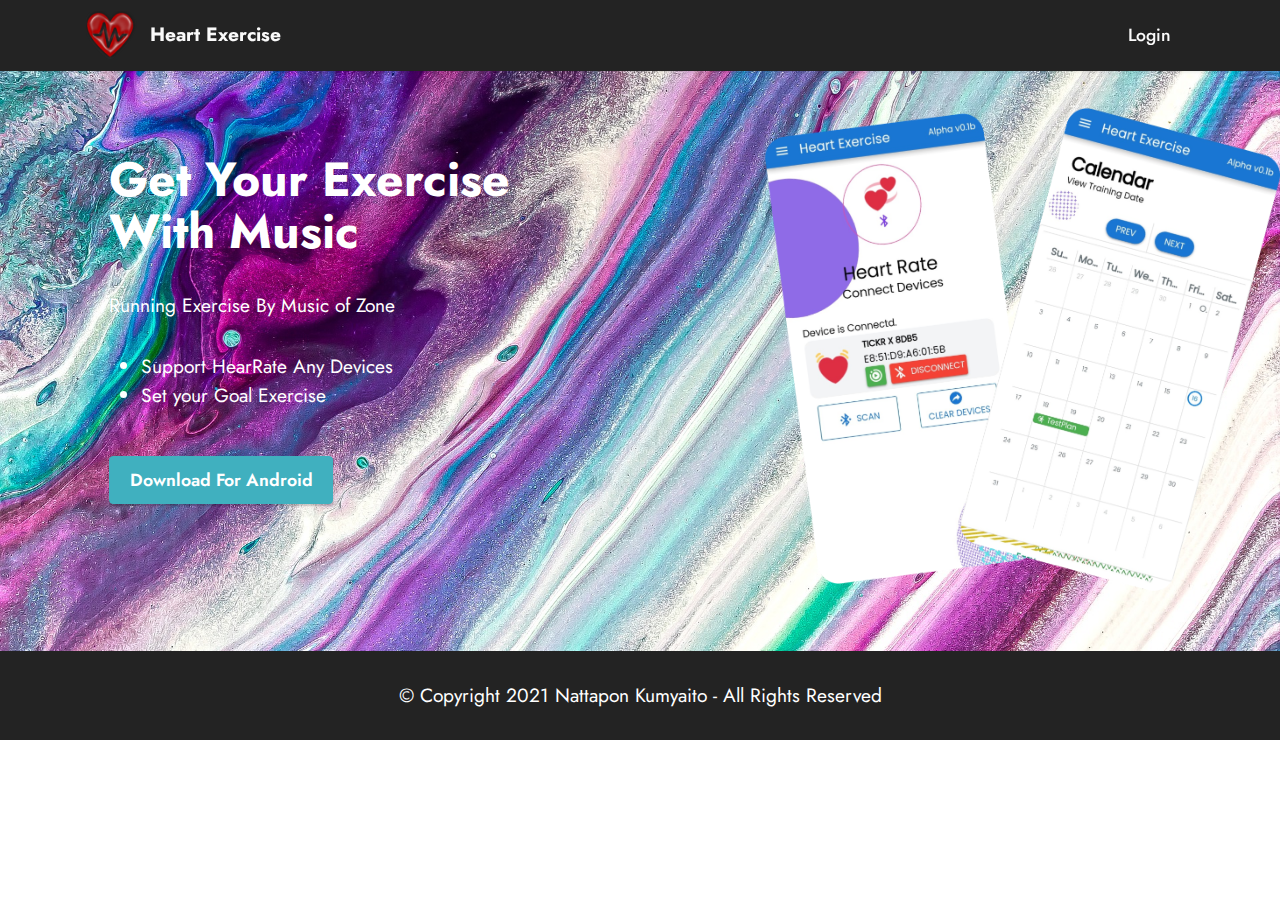
<file: index.html>
<!DOCTYPE html>
<html>

<head>
    <!-- Site made with Mobirise Website Builder v5.4.1, https://mobirise.com -->
    <meta charset="UTF-8">
    <meta http-equiv="X-UA-Compatible" content="IE=edge">
    <meta name="generator" content="Mobirise v5.4.1, mobirise.com">
    <meta name="viewport" content="width=device-width, initial-scale=1, minimum-scale=1">
    <link rel="shortcut icon" href="assets/images/aaasdas.png" type="image/x-icon">
    <meta name="description" content="">


    <title>Home</title>
    <link rel="stylesheet" href="assets/web/assets/mobirise-icons2/mobirise2.css">
    <link rel="stylesheet" href="assets/bootstrap/css/bootstrap.min.css">
    <link rel="stylesheet" href="assets/bootstrap/css/bootstrap-grid.min.css">
    <link rel="stylesheet" href="assets/bootstrap/css/bootstrap-reboot.min.css">
    <link rel="stylesheet" href="assets/dropdown/css/style.css">
    <link rel="stylesheet" href="assets/socicon/css/styles.css">
    <link rel="stylesheet" href="assets/theme/css/style.css">
    <link rel="preload"
        href="https://fonts.googleapis.com/css2?family=Jost:ital,wght@0,400;0,700;1,400;1,700&display=swap&display=swap"
        as="style" onload="this.onload=null;this.rel='stylesheet'">
    <noscript>
        <link rel="stylesheet"
            href="https://fonts.googleapis.com/css2?family=Jost:ital,wght@0,400;0,700;1,400;1,700&display=swap&display=swap">
    </noscript>
    <link rel="preload" as="style" href="assets/mobirise/css/mbr-additional.css">
    <link rel="stylesheet" href="assets/mobirise/css/mbr-additional.css" type="text/css">




</head>

<body>

    <section data-bs-version="5.1" class="menu menu1 cid-sLXHhA2qfo" once="menu" id="menu1-1">


        <nav class="navbar navbar-dropdown navbar-fixed-top navbar-expand-lg">
            <div class="container">
                <div class="navbar-brand">
                    <span class="navbar-logo">
                        <a href="https://mobiri.se">
                            <img src="assets/images/aaasdas.png" alt="Mobirise" style="height: 3rem;">
                        </a>
                    </span>
                    <span class="navbar-caption-wrap"><a class="navbar-caption text-white display-7"
                            href="https://mobiri.se">Heart Exercise</a></span>
                </div>
                <button class="navbar-toggler" type="button" data-toggle="collapse" data-bs-toggle="collapse"
                    data-target="#navbarSupportedContent" data-bs-target="#navbarSupportedContent"
                    aria-controls="navbarNavAltMarkup" aria-expanded="false" aria-label="Toggle navigation">
                    <div class="hamburger">
                        <span></span>
                        <span></span>
                        <span></span>
                        <span></span>
                    </div>
                </button>
                <div class="collapse navbar-collapse" id="navbarSupportedContent">
                    <ul class="navbar-nav nav-dropdown nav-right" data-app-modern-menu="true">
                        <li class="nav-item"><a class="nav-link link text-white display-4"
                                href="http://plando.3bbddns.com:44070/admin/">Login</a>
                        </li>
                    </ul>


                </div>
            </div>
        </nav>
    </section>

    <section data-bs-version="5.1" class="features11 cid-sLXHGXKZO9" id="features12-3" style="padding-bottom: 60px;"  >
 
        <div >
            <div class="row align-items-center">
                <div class="col-12 col-lg offset-lg-1">
                    <div class="card-wrapper">
                        <div class="card-box">
                            <h4 class="card-title mbr-fonts-style mb-4 display-2">
                                <strong>Get Your Exercise </strong><br><strong>With Music</strong>
                            </h4>
                            <p class="mbr-text mbr-fonts-style mb-4 display-7">Running Exercise By Music of Zone</p>
                            <div class="mbr-text mbr-fonts-style counter-container display-7">
                                <ul>
                                    <li><span style="font-size: 1.2rem;">Support HearRate Any Devices</span><br></li>
                                    <li>Set your Goal Exercise</li>
                                </ul>
                            </div>
                            <div class="mbr-section-btn mb-4"><a class="btn btn-success display-4" href="#">Download For
                                    Android</a></div>
                        </div>
                    </div>
                </div>
                <div class="col-12 col-lg-5 md-pb">
                    <div class="image-wrapper">
                        <img src="assets/images/ddd.png" alt="Mobirise">
                    </div>
                </div>
            </div>
        </div>
        
    </section>

    <section data-bs-version="5.1" class="footer7 cid-sLXKtCx9da" once="footers" id="footer7-4">





        <div class="container">
            <div class="media-container-row align-center mbr-white">
                <div class="col-12">
                    <p class="mbr-text mb-0 mbr-fonts-style display-7">
                        © Copyright 2021 Nattapon Kumyaito - All Rights Reserved
                    </p>
                </div>
            </div>
        </div>
    </section>
    <section
        style="display: none !important;; background-color: #fff; font-family: -apple-system, BlinkMacSystemFont, 'Segoe UI', 'Roboto', 'Helvetica Neue', Arial, sans-serif; color:#aaa; font-size:12px; padding: 0; align-items: center; display: flex;">
        <a href="https://mobirise.site/c" style="flex: 1 1; height: 3rem; padding-left: 1rem;"></a>
        <p style="flex: 0 0 auto; margin:0; padding-right:1rem;">Created with Mobirise - <a
                href="https://mobirise.site/l" style="color:#aaa;">Go now</a></p>
    </section>
    <script src="assets/bootstrap/js/bootstrap.bundle.min.js"></script>
    <script src="assets/smoothscroll/smooth-scroll.js"></script>
    <script src="assets/ytplayer/index.js"></script>
    <script src="assets/dropdown/js/navbar-dropdown.js"></script>
    <script src="assets/theme/js/script.js"></script>


</body>

</html>
</file>
<file: assets/web/assets/mobirise-icons2/mobirise2.css>
@font-face {
  font-family: 'Moririse2';
  font-display: swap;
  src:  url('mobirise2.eot?f2bix4');
  src:  url('mobirise2.eot?f2bix4#iefix') format('embedded-opentype'),
    url('mobirise2.ttf?f2bix4') format('truetype'),
    url('mobirise2.woff?f2bix4') format('woff'),
    url('mobirise2.svg?f2bix4#mobirise2') format('svg');
  font-weight: normal;
  font-style: normal;
}

[class^="mobi-"], [class*=" mobi-"] {
  /* use !important to prevent issues with browser extensions that change fonts */
  font-family: 'Moririse2' !important;
  speak: none;
  font-style: normal;
  font-weight: normal;
  font-variant: normal;
  text-transform: none;
  line-height: 1;

  /* Better Font Rendering =========== */
  -webkit-font-smoothing: antialiased;
  -moz-osx-font-smoothing: grayscale;
}

.mobi-mbri-add-submenu:before {
  content: "\e900";
}
.mobi-mbri-alert:before {
  content: "\e901";
}
.mobi-mbri-align-center:before {
  content: "\e902";
}
.mobi-mbri-align-justify:before {
  content: "\e903";
}
.mobi-mbri-align-left:before {
  content: "\e904";
}
.mobi-mbri-align-right:before {
  content: "\e905";
}
.mobi-mbri-android:before {
  content: "\e906";
}
.mobi-mbri-apple:before {
  content: "\e907";
}
.mobi-mbri-arrow-down:before {
  content: "\e908";
}
.mobi-mbri-arrow-next:before {
  content: "\e909";
}
.mobi-mbri-arrow-prev:before {
  content: "\e90a";
}
.mobi-mbri-arrow-up:before {
  content: "\e90b";
}
.mobi-mbri-bold:before {
  content: "\e90c";
}
.mobi-mbri-bookmark:before {
  content: "\e90d";
}
.mobi-mbri-bootstrap:before {
  content: "\e90e";
}
.mobi-mbri-briefcase:before {
  content: "\e90f";
}
.mobi-mbri-browse:before {
  content: "\e910";
}
.mobi-mbri-bulleted-list:before {
  content: "\e911";
}
.mobi-mbri-calendar:before {
  content: "\e912";
}
.mobi-mbri-camera:before {
  content: "\e913";
}
.mobi-mbri-cart-add:before {
  content: "\e914";
}
.mobi-mbri-cart-full:before {
  content: "\e915";
}
.mobi-mbri-cash:before {
  content: "\e916";
}
.mobi-mbri-change-style:before {
  content: "\e917";
}
.mobi-mbri-chat:before {
  content: "\e918";
}
.mobi-mbri-clock:before {
  content: "\e919";
}
.mobi-mbri-close:before {
  content: "\e91a";
}
.mobi-mbri-cloud:before {
  content: "\e91b";
}
.mobi-mbri-code:before {
  content: "\e91c";
}
.mobi-mbri-contact-form:before {
  content: "\e91d";
}
.mobi-mbri-credit-card:before {
  content: "\e91e";
}
.mobi-mbri-cursor-click:before {
  content: "\e91f";
}
.mobi-mbri-cust-feedback:before {
  content: "\e920";
}
.mobi-mbri-database:before {
  content: "\e921";
}
.mobi-mbri-delivery:before {
  content: "\e922";
}
.mobi-mbri-desktop:before {
  content: "\e923";
}
.mobi-mbri-devices:before {
  content: "\e924";
}
.mobi-mbri-down:before {
  content: "\e925";
}
.mobi-mbri-download-2:before {
  content: "\e926";
}
.mobi-mbri-download:before {
  content: "\e927";
}
.mobi-mbri-drag-n-drop-2:before {
  content: "\e928";
}
.mobi-mbri-drag-n-drop:before {
  content: "\e929";
}
.mobi-mbri-edit-2:before {
  content: "\e92a";
}
.mobi-mbri-edit:before {
  content: "\e92b";
}
.mobi-mbri-error:before {
  content: "\e92c";
}
.mobi-mbri-extension:before {
  content: "\e92d";
}
.mobi-mbri-features:before {
  content: "\e92e";
}
.mobi-mbri-file:before {
  content: "\e92f";
}
.mobi-mbri-flag:before {
  content: "\e930";
}
.mobi-mbri-folder:before {
  content: "\e931";
}
.mobi-mbri-gift:before {
  content: "\e932";
}
.mobi-mbri-github:before {
  content: "\e933";
}
.mobi-mbri-globe-2:before {
  content: "\e934";
}
.mobi-mbri-globe:before {
  content: "\e935";
}
.mobi-mbri-growing-chart:before {
  content: "\e936";
}
.mobi-mbri-hearth:before {
  content: "\e937";
}
.mobi-mbri-help:before {
  content: "\e938";
}
.mobi-mbri-home:before {
  content: "\e939";
}
.mobi-mbri-hot-cup:before {
  content: "\e93a";
}
.mobi-mbri-idea:before {
  content: "\e93b";
}
.mobi-mbri-image-gallery:before {
  content: "\e93c";
}
.mobi-mbri-image-slider:before {
  content: "\e93d";
}
.mobi-mbri-info:before {
  content: "\e93e";
}
.mobi-mbri-italic:before {
  content: "\e93f";
}
.mobi-mbri-key:before {
  content: "\e940";
}
.mobi-mbri-laptop:before {
  content: "\e941";
}
.mobi-mbri-layers:before {
  content: "\e942";
}
.mobi-mbri-left-right:before {
  content: "\e943";
}
.mobi-mbri-left:before {
  content: "\e944";
}
.mobi-mbri-letter:before {
  content: "\e945";
}
.mobi-mbri-like:before {
  content: "\e946";
}
.mobi-mbri-link:before {
  content: "\e947";
}
.mobi-mbri-lock:before {
  content: "\e948";
}
.mobi-mbri-login:before {
  content: "\e949";
}
.mobi-mbri-logout:before {
  content: "\e94a";
}
.mobi-mbri-magic-stick:before {
  content: "\e94b";
}
.mobi-mbri-map-pin:before {
  content: "\e94c";
}
.mobi-mbri-menu:before {
  content: "\e94d";
}
.mobi-mbri-mobile-2:before {
  content: "\e94e";
}
.mobi-mbri-mobile-horizontal:before {
  content: "\e94f";
}
.mobi-mbri-mobile:before {
  content: "\e950";
}
.mobi-mbri-mobirise:before {
  content: "\e951";
}
.mobi-mbri-more-horizontal:before {
  content: "\e952";
}
.mobi-mbri-more-vertical:before {
  content: "\e953";
}
.mobi-mbri-music:before {
  content: "\e954";
}
.mobi-mbri-new-file:before {
  content: "\e955";
}
.mobi-mbri-numbered-list:before {
  content: "\e956";
}
.mobi-mbri-opened-folder:before {
  content: "\e957";
}
.mobi-mbri-pages:before {
  content: "\e958";
}
.mobi-mbri-paper-plane:before {
  content: "\e959";
}
.mobi-mbri-paperclip:before {
  content: "\e95a";
}
.mobi-mbri-phone:before {
  content: "\e95b";
}
.mobi-mbri-photo:before {
  content: "\e95c";
}
.mobi-mbri-photos:before {
  content: "\e95d";
}
.mobi-mbri-pin:before {
  content: "\e95e";
}
.mobi-mbri-play:before {
  content: "\e95f";
}
.mobi-mbri-plus:before {
  content: "\e960";
}
.mobi-mbri-preview:before {
  content: "\e961";
}
.mobi-mbri-print:before {
  content: "\e962";
}
.mobi-mbri-protect:before {
  content: "\e963";
}
.mobi-mbri-question:before {
  content: "\e964";
}
.mobi-mbri-quote-left:before {
  content: "\e965";
}
.mobi-mbri-quote-right:before {
  content: "\e966";
}
.mobi-mbri-redo:before {
  content: "\e967";
}
.mobi-mbri-refresh:before {
  content: "\e968";
}
.mobi-mbri-responsive-2:before {
  content: "\e969";
}
.mobi-mbri-responsive:before {
  content: "\e96a";
}
.mobi-mbri-right:before {
  content: "\e96b";
}
.mobi-mbri-rocket:before {
  content: "\e96c";
}
.mobi-mbri-sad-face:before {
  content: "\e96d";
}
.mobi-mbri-sale:before {
  content: "\e96e";
}
.mobi-mbri-save:before {
  content: "\e96f";
}
.mobi-mbri-search:before {
  content: "\e970";
}
.mobi-mbri-setting-2:before {
  content: "\e971";
}
.mobi-mbri-setting-3:before {
  content: "\e972";
}
.mobi-mbri-setting:before {
  content: "\e973";
}
.mobi-mbri-share:before {
  content: "\e974";
}
.mobi-mbri-shopping-bag:before {
  content: "\e975";
}
.mobi-mbri-shopping-basket:before {
  content: "\e976";
}
.mobi-mbri-shopping-cart:before {
  content: "\e977";
}
.mobi-mbri-sites:before {
  content: "\e978";
}
.mobi-mbri-smile-face:before {
  content: "\e979";
}
.mobi-mbri-speed:before {
  content: "\e97a";
}
.mobi-mbri-star:before {
  content: "\e97b";
}
.mobi-mbri-success:before {
  content: "\e97c";
}
.mobi-mbri-sun:before {
  content: "\e97d";
}
.mobi-mbri-sun2:before {
  content: "\e97e";
}
.mobi-mbri-tablet-vertical:before {
  content: "\e97f";
}
.mobi-mbri-tablet:before {
  content: "\e980";
}
.mobi-mbri-target:before {
  content: "\e981";
}
.mobi-mbri-timer:before {
  content: "\e982";
}
.mobi-mbri-to-ftp:before {
  content: "\e983";
}
.mobi-mbri-to-local-drive:before {
  content: "\e984";
}
.mobi-mbri-touch-swipe:before {
  content: "\e985";
}
.mobi-mbri-touch:before {
  content: "\e986";
}
.mobi-mbri-trash:before {
  content: "\e987";
}
.mobi-mbri-underline:before {
  content: "\e988";
}
.mobi-mbri-undo:before {
  content: "\e989";
}
.mobi-mbri-unlink:before {
  content: "\e98a";
}
.mobi-mbri-unlock:before {
  content: "\e98b";
}
.mobi-mbri-up-down:before {
  content: "\e98c";
}
.mobi-mbri-up:before {
  content: "\e98d";
}
.mobi-mbri-update:before {
  content: "\e98e";
}
.mobi-mbri-upload-2:before {
  content: "\e98f";
}
.mobi-mbri-upload:before {
  content: "\e990";
}
.mobi-mbri-user-2:before {
  content: "\e991";
}
.mobi-mbri-user:before {
  content: "\e992";
}
.mobi-mbri-users:before {
  content: "\e993";
}
.mobi-mbri-video-play:before {
  content: "\e994";
}
.mobi-mbri-video:before {
  content: "\e995";
}
.mobi-mbri-watch:before {
  content: "\e996";
}
.mobi-mbri-website-theme-2:before {
  content: "\e997";
}
.mobi-mbri-website-theme:before {
  content: "\e998";
}
.mobi-mbri-wifi:before {
  content: "\e999";
}
.mobi-mbri-windows:before {
  content: "\e99a";
}
.mobi-mbri-zoom-in:before {
  content: "\e99b";
}
.mobi-mbri-zoom-out:before {
  content: "\e99c";
}
</file>
<file: assets/dropdown/css/style.css>
.navbar-dropdown {
  left: 0;
  padding: 0;
  position: absolute;
  right: 0;
  top: 0;
  transition: all 0.45s ease;
  z-index: 1030;
  background: #282828; }
  .navbar-dropdown .navbar-logo {
    margin-right: 0.8rem;
    transition: margin 0.3s ease-in-out;
    vertical-align: middle; }
    .navbar-dropdown .navbar-logo img {
      height: 3.125rem;
      transition: all 0.3s ease-in-out; }
    .navbar-dropdown .navbar-logo.mbr-iconfont {
      font-size: 3.125rem;
      line-height: 3.125rem; }
  .navbar-dropdown .navbar-caption {
    font-weight: 700;
    white-space: normal;
    vertical-align: -4px;
    line-height: 3.125rem !important; }
    .navbar-dropdown .navbar-caption, .navbar-dropdown .navbar-caption:hover {
      color: inherit;
      text-decoration: none; }
  .navbar-dropdown .mbr-iconfont + .navbar-caption {
    vertical-align: -1px; }
  .navbar-dropdown.navbar-fixed-top {
    position: fixed; }
  .navbar-dropdown .navbar-brand span {
    vertical-align: -4px; }
  .navbar-dropdown.bg-color.transparent {
    background: none; }
  .navbar-dropdown.navbar-short .navbar-brand {
    padding: 0.625rem 0; }
    .navbar-dropdown.navbar-short .navbar-brand span {
      vertical-align: -1px; }
  .navbar-dropdown.navbar-short .navbar-caption {
    line-height: 2.375rem !important;
    vertical-align: -2px; }
  .navbar-dropdown.navbar-short .navbar-logo {
    margin-right: 0.5rem; }
    .navbar-dropdown.navbar-short .navbar-logo img {
      height: 2.375rem; }
    .navbar-dropdown.navbar-short .navbar-logo.mbr-iconfont {
      font-size: 2.375rem;
      line-height: 2.375rem; }
  .navbar-dropdown.navbar-short .mbr-table-cell {
    height: 3.625rem; }
  .navbar-dropdown .navbar-close {
    left: 0.6875rem;
    position: fixed;
    top: 0.75rem;
    z-index: 1000; }
  .navbar-dropdown .hamburger-icon {
    content: "";
    display: inline-block;
    vertical-align: middle;
    width: 16px;
    -webkit-box-shadow: 0 -6px 0 1px #282828,0 0 0 1px #282828,0 6px 0 1px #282828;
    -moz-box-shadow: 0 -6px 0 1px #282828,0 0 0 1px #282828,0 6px 0 1px #282828;
    box-shadow: 0 -6px 0 1px #282828,0 0 0 1px #282828,0 6px 0 1px #282828; }

.dropdown-menu .dropdown-toggle[data-toggle="dropdown-submenu"]::after {
  border-bottom: 0.35em solid transparent;
  border-left: 0.35em solid;
  border-right: 0;
  border-top: 0.35em solid transparent;
  margin-left: 0.3rem; }

.dropdown-menu .dropdown-item:focus {
  outline: 0; }

.nav-dropdown {
  font-size: 0.75rem;
  font-weight: 500;
  height: auto !important; }
  .nav-dropdown .nav-btn {
    padding-left: 1rem; }
  .nav-dropdown .link {
    margin: .667em 1.667em;
    font-weight: 500;
    padding: 0;
    transition: color .2s ease-in-out; }
    .nav-dropdown .link.dropdown-toggle {
      margin-right: 2.583em; }
      .nav-dropdown .link.dropdown-toggle::after {
        margin-left: .25rem;
        border-top: 0.35em solid;
        border-right: 0.35em solid transparent;
        border-left: 0.35em solid transparent;
        border-bottom: 0; }
      .nav-dropdown .link.dropdown-toggle[aria-expanded="true"] {
        margin: 0;
        padding: 0.667em 3.263em  0.667em 1.667em; }
  .nav-dropdown .link::after,
  .nav-dropdown .dropdown-item::after {
    color: inherit; }
  .nav-dropdown .btn {
    font-size: 0.75rem;
    font-weight: 700;
    letter-spacing: 0;
    margin-bottom: 0;
    padding-left: 1.25rem;
    padding-right: 1.25rem; }
  .nav-dropdown .dropdown-menu {
    border-radius: 0;
    border: 0;
    left: 0;
    margin: 0;
    padding-bottom: 1.25rem;
    padding-top: 1.25rem;
    position: relative; }
  .nav-dropdown .dropdown-submenu {
    margin-left: 0.125rem;
    top: 0; }
  .nav-dropdown .dropdown-item {
    font-weight: 500;
    line-height: 2;
    padding: 0.3846em 4.615em 0.3846em 1.5385em;
    position: relative;
    transition: color .2s ease-in-out, background-color .2s ease-in-out; }
    .nav-dropdown .dropdown-item::after {
      margin-top: -0.3077em;
      position: absolute;
      right: 1.1538em;
      top: 50%; }
    .nav-dropdown .dropdown-item:focus, .nav-dropdown .dropdown-item:hover {
      background: none; }

@media (max-width: 767px) {
  .nav-dropdown.navbar-toggleable-sm {
    bottom: 0;
    display: none;
    left: 0;
    overflow-x: hidden;
    position: fixed;
    top: 0;
    transform: translateX(-100%);
    -ms-transform: translateX(-100%);
    -webkit-transform: translateX(-100%);
    width: 18.75rem;
    z-index: 999; } }
.nav-dropdown.navbar-toggleable-xl {
  bottom: 0;
  display: none;
  left: 0;
  overflow-x: hidden;
  position: fixed;
  top: 0;
  transform: translateX(-100%);
  -ms-transform: translateX(-100%);
  -webkit-transform: translateX(-100%);
  width: 18.75rem;
  z-index: 999; }

.nav-dropdown-sm {
  display: block !important;
  overflow-x: hidden;
  overflow: auto;
  padding-top: 3.875rem; }
  .nav-dropdown-sm::after {
    content: "";
    display: block;
    height: 3rem;
    width: 100%; }
  .nav-dropdown-sm.collapse.in ~ .navbar-close {
    display: block !important; }
  .nav-dropdown-sm.collapsing, .nav-dropdown-sm.collapse.in {
    transform: translateX(0);
    -ms-transform: translateX(0);
    -webkit-transform: translateX(0);
    transition: all 0.25s ease-out;
    -webkit-transition: all 0.25s ease-out;
    background: #282828; }
  .nav-dropdown-sm.collapsing[aria-expanded="false"] {
    transform: translateX(-100%);
    -ms-transform: translateX(-100%);
    -webkit-transform: translateX(-100%); }
  .nav-dropdown-sm .nav-item {
    display: block;
    margin-left: 0 !important;
    padding-left: 0; }
  .nav-dropdown-sm .link,
  .nav-dropdown-sm .dropdown-item {
    border-top: 1px dotted rgba(255, 255, 255, 0.1);
    font-size: 0.8125rem;
    line-height: 1.6;
    margin: 0 !important;
    padding: 0.875rem 2.4rem 0.875rem 1.5625rem !important;
    position: relative;
    white-space: normal; }
    .nav-dropdown-sm .link:focus, .nav-dropdown-sm .link:hover,
    .nav-dropdown-sm .dropdown-item:focus,
    .nav-dropdown-sm .dropdown-item:hover {
      background: rgba(0, 0, 0, 0.2) !important;
      color: #c0a375; }
  .nav-dropdown-sm .nav-btn {
    position: relative;
    padding: 1.5625rem 1.5625rem 0 1.5625rem; }
    .nav-dropdown-sm .nav-btn::before {
      border-top: 1px dotted rgba(255, 255, 255, 0.1);
      content: "";
      left: 0;
      position: absolute;
      top: 0;
      width: 100%; }
    .nav-dropdown-sm .nav-btn + .nav-btn {
      padding-top: 0.625rem; }
      .nav-dropdown-sm .nav-btn + .nav-btn::before {
        display: none; }
  .nav-dropdown-sm .btn {
    padding: 0.625rem 0; }
  .nav-dropdown-sm .dropdown-toggle[data-toggle="dropdown-submenu"]::after {
    margin-left: .25rem;
    border-top: 0.35em solid;
    border-right: 0.35em solid transparent;
    border-left: 0.35em solid transparent;
    border-bottom: 0; }
  .nav-dropdown-sm .dropdown-toggle[data-toggle="dropdown-submenu"][aria-expanded="true"]::after {
    border-top: 0;
    border-right: 0.35em solid transparent;
    border-left: 0.35em solid transparent;
    border-bottom: 0.35em solid; }
  .nav-dropdown-sm .dropdown-menu {
    margin: 0;
    padding: 0;
    position: relative;
    top: 0;
    left: 0;
    width: 100%;
    border: 0;
    float: none;
    border-radius: 0;
    background: none; }
  .nav-dropdown-sm .dropdown-submenu {
    left: 100%;
    margin-left: 0.125rem;
    margin-top: -1.25rem;
    top: 0; }

.navbar-toggleable-sm .nav-dropdown .dropdown-menu {
  position: absolute; }

.navbar-toggleable-sm .nav-dropdown .dropdown-submenu {
  left: 100%;
  margin-left: 0.125rem;
  margin-top: -1.25rem;
  top: 0; }

.navbar-toggleable-sm.opened .nav-dropdown .dropdown-menu {
  position: relative; }

.navbar-toggleable-sm.opened .nav-dropdown .dropdown-submenu {
  left: 0;
  margin-left: 00rem;
  margin-top: 0rem;
  top: 0; }

.is-builder .nav-dropdown.collapsing {
  transition: none !important; }
</file>
<file: assets/socicon/css/styles.css>
@charset "UTF-8";

@font-face {
  font-family: 'Socicon';
  src:  url('../fonts/socicon.eot');
  src:  url('../fonts/socicon.eot?#iefix') format('embedded-opentype'),
    url('../fonts/socicon.woff2') format('woff2'),
    url('../fonts/socicon.ttf') format('truetype'),
    url('../fonts/socicon.woff') format('woff'),
    url('../fonts/socicon.svg#socicon') format('svg');
  font-weight: normal;
  font-style: normal;
  font-display: swap;
}

[data-icon]:before {
  font-family: "socicon" !important;
  content: attr(data-icon);
  font-style: normal !important;
  font-weight: normal !important;
  font-variant: normal !important;
  text-transform: none !important;
  speak: none;
  line-height: 1;
  -webkit-font-smoothing: antialiased;
  -moz-osx-font-smoothing: grayscale;
}

[class^="socicon-"], [class*=" socicon-"] {
  /* use !important to prevent issues with browser extensions that change fonts */
  font-family: 'Socicon' !important;
  speak: none;
  font-style: normal;
  font-weight: normal;
  font-variant: normal;
  text-transform: none;
  line-height: 1;

  /* Better Font Rendering =========== */
  -webkit-font-smoothing: antialiased;
  -moz-osx-font-smoothing: grayscale;
}

.socicon-eitaa:before {
  content: "\e97c";
}
.socicon-soroush:before {
  content: "\e97d";
}
.socicon-bale:before {
  content: "\e97e";
}
.socicon-zazzle:before {
  content: "\e97b";
}
.socicon-society6:before {
  content: "\e97a";
}
.socicon-redbubble:before {
  content: "\e979";
}
.socicon-avvo:before {
  content: "\e978";
}
.socicon-stitcher:before {
  content: "\e977";
}
.socicon-googlehangouts:before {
  content: "\e974";
}
.socicon-dlive:before {
  content: "\e975";
}
.socicon-vsco:before {
  content: "\e976";
}
.socicon-flipboard:before {
  content: "\e973";
}
.socicon-ubuntu:before {
  content: "\e958";
}
.socicon-artstation:before {
  content: "\e959";
}
.socicon-invision:before {
  content: "\e95a";
}
.socicon-torial:before {
  content: "\e95b";
}
.socicon-collectorz:before {
  content: "\e95c";
}
.socicon-seenthis:before {
  content: "\e95d";
}
.socicon-googleplaymusic:before {
  content: "\e95e";
}
.socicon-debian:before {
  content: "\e95f";
}
.socicon-filmfreeway:before {
  content: "\e960";
}
.socicon-gnome:before {
  content: "\e961";
}
.socicon-itchio:before {
  content: "\e962";
}
.socicon-jamendo:before {
  content: "\e963";
}
.socicon-mix:before {
  content: "\e964";
}
.socicon-sharepoint:before {
  content: "\e965";
}
.socicon-tinder:before {
  content: "\e966";
}
.socicon-windguru:before {
  content: "\e967";
}
.socicon-cdbaby:before {
  content: "\e968";
}
.socicon-elementaryos:before {
  content: "\e969";
}
.socicon-stage32:before {
  content: "\e96a";
}
.socicon-tiktok:before {
  content: "\e96b";
}
.socicon-gitter:before {
  content: "\e96c";
}
.socicon-letterboxd:before {
  content: "\e96d";
}
.socicon-threema:before {
  content: "\e96e";
}
.socicon-splice:before {
  content: "\e96f";
}
.socicon-metapop:before {
  content: "\e970";
}
.socicon-naver:before {
  content: "\e971";
}
.socicon-remote:before {
  content: "\e972";
}
.socicon-internet:before {
  content: "\e957";
}
.socicon-moddb:before {
  content: "\e94b";
}
.socicon-indiedb:before {
  content: "\e94c";
}
.socicon-traxsource:before {
  content: "\e94d";
}
.socicon-gamefor:before {
  content: "\e94e";
}
.socicon-pixiv:before {
  content: "\e94f";
}
.socicon-myanimelist:before {
  content: "\e950";
}
.socicon-blackberry:before {
  content: "\e951";
}
.socicon-wickr:before {
  content: "\e952";
}
.socicon-spip:before {
  content: "\e953";
}
.socicon-napster:before {
  content: "\e954";
}
.socicon-beatport:before {
  content: "\e955";
}
.socicon-hackerone:before {
  content: "\e956";
}
.socicon-hackernews:before {
  content: "\e946";
}
.socicon-smashwords:before {
  content: "\e947";
}
.socicon-kobo:before {
  content: "\e948";
}
.socicon-bookbub:before {
  content: "\e949";
}
.socicon-mailru:before {
  content: "\e94a";
}
.socicon-gitlab:before {
  content: "\e945";
}
.socicon-instructables:before {
  content: "\e944";
}
.socicon-portfolio:before {
  content: "\e943";
}
.socicon-codered:before {
  content: "\e940";
}
.socicon-origin:before {
  content: "\e941";
}
.socicon-nextdoor:before {
  content: "\e942";
}
.socicon-udemy:before {
  content: "\e93f";
}
.socicon-livemaster:before {
  content: "\e93e";
}
.socicon-crunchbase:before {
  content: "\e93b";
}
.socicon-homefy:before {
  content: "\e93c";
}
.socicon-calendly:before {
  content: "\e93d";
}
.socicon-realtor:before {
  content: "\e90f";
}
.socicon-tidal:before {
  content: "\e910";
}
.socicon-qobuz:before {
  content: "\e911";
}
.socicon-natgeo:before {
  content: "\e912";
}
.socicon-mastodon:before {
  content: "\e913";
}
.socicon-unsplash:before {
  content: "\e914";
}
.socicon-homeadvisor:before {
  content: "\e915";
}
.socicon-angieslist:before {
  content: "\e916";
}
.socicon-codepen:before {
  content: "\e917";
}
.socicon-slack:before {
  content: "\e918";
}
.socicon-openaigym:before {
  content: "\e919";
}
.socicon-logmein:before {
  content: "\e91a";
}
.socicon-fiverr:before {
  content: "\e91b";
}
.socicon-gotomeeting:before {
  content: "\e91c";
}
.socicon-aliexpress:before {
  content: "\e91d";
}
.socicon-guru:before {
  content: "\e91e";
}
.socicon-appstore:before {
  content: "\e91f";
}
.socicon-homes:before {
  content: "\e920";
}
.socicon-zoom:before {
  content: "\e921";
}
.socicon-alibaba:before {
  content: "\e922";
}
.socicon-craigslist:before {
  content: "\e923";
}
.socicon-wix:before {
  content: "\e924";
}
.socicon-redfin:before {
  content: "\e925";
}
.socicon-googlecalendar:before {
  content: "\e926";
}
.socicon-shopify:before {
  content: "\e927";
}
.socicon-freelancer:before {
  content: "\e928";
}
.socicon-seedrs:before {
  content: "\e929";
}
.socicon-bing:before {
  content: "\e92a";
}
.socicon-doodle:before {
  content: "\e92b";
}
.socicon-bonanza:before {
  content: "\e92c";
}
.socicon-squarespace:before {
  content: "\e92d";
}
.socicon-toptal:before {
  content: "\e92e";
}
.socicon-gust:before {
  content: "\e92f";
}
.socicon-ask:before {
  content: "\e930";
}
.socicon-trulia:before {
  content: "\e931";
}
.socicon-loomly:before {
  content: "\e932";
}
.socicon-ghost:before {
  content: "\e933";
}
.socicon-upwork:before {
  content: "\e934";
}
.socicon-fundable:before {
  content: "\e935";
}
.socicon-booking:before {
  content: "\e936";
}
.socicon-googlemaps:before {
  content: "\e937";
}
.socicon-zillow:before {
  content: "\e938";
}
.socicon-niconico:before {
  content: "\e939";
}
.socicon-toneden:before {
  content: "\e93a";
}
.socicon-augment:before {
  content: "\e908";
}
.socicon-bitbucket:before {
  content: "\e909";
}
.socicon-fyuse:before {
  content: "\e90a";
}
.socicon-yt-gaming:before {
  content: "\e90b";
}
.socicon-sketchfab:before {
  content: "\e90c";
}
.socicon-mobcrush:before {
  content: "\e90d";
}
.socicon-microsoft:before {
  content: "\e90e";
}
.socicon-pandora:before {
  content: "\e907";
}
.socicon-messenger:before {
  content: "\e906";
}
.socicon-gamewisp:before {
  content: "\e905";
}
.socicon-bloglovin:before {
  content: "\e904";
}
.socicon-tunein:before {
  content: "\e903";
}
.socicon-gamejolt:before {
  content: "\e901";
}
.socicon-trello:before {
  content: "\e902";
}
.socicon-spreadshirt:before {
  content: "\e900";
}
.socicon-500px:before {
  content: "\e000";
}
.socicon-8tracks:before {
  content: "\e001";
}
.socicon-airbnb:before {
  content: "\e002";
}
.socicon-alliance:before {
  content: "\e003";
}
.socicon-amazon:before {
  content: "\e004";
}
.socicon-amplement:before {
  content: "\e005";
}
.socicon-android:before {
  content: "\e006";
}
.socicon-angellist:before {
  content: "\e007";
}
.socicon-apple:before {
  content: "\e008";
}
.socicon-appnet:before {
  content: "\e009";
}
.socicon-baidu:before {
  content: "\e00a";
}
.socicon-bandcamp:before {
  content: "\e00b";
}
.socicon-battlenet:before {
  content: "\e00c";
}
.socicon-mixer:before {
  content: "\e00d";
}
.socicon-bebee:before {
  content: "\e00e";
}
.socicon-bebo:before {
  content: "\e00f";
}
.socicon-behance:before {
  content: "\e010";
}
.socicon-blizzard:before {
  content: "\e011";
}
.socicon-blogger:before {
  content: "\e012";
}
.socicon-buffer:before {
  content: "\e013";
}
.socicon-chrome:before {
  content: "\e014";
}
.socicon-coderwall:before {
  content: "\e015";
}
.socicon-curse:before {
  content: "\e016";
}
.socicon-dailymotion:before {
  content: "\e017";
}
.socicon-deezer:before {
  content: "\e018";
}
.socicon-delicious:before {
  content: "\e019";
}
.socicon-deviantart:before {
  content: "\e01a";
}
.socicon-diablo:before {
  content: "\e01b";
}
.socicon-digg:before {
  content: "\e01c";
}
.socicon-discord:before {
  content: "\e01d";
}
.socicon-disqus:before {
  content: "\e01e";
}
.socicon-douban:before {
  content: "\e01f";
}
.socicon-draugiem:before {
  content: "\e020";
}
.socicon-dribbble:before {
  content: "\e021";
}
.socicon-drupal:before {
  content: "\e022";
}
.socicon-ebay:before {
  content: "\e023";
}
.socicon-ello:before {
  content: "\e024";
}
.socicon-endomodo:before {
  content: "\e025";
}
.socicon-envato:before {
  content: "\e026";
}
.socicon-etsy:before {
  content: "\e027";
}
.socicon-facebook:before {
  content: "\e028";
}
.socicon-feedburner:before {
  content: "\e029";
}
.socicon-filmweb:before {
  content: "\e02a";
}
.socicon-firefox:before {
  content: "\e02b";
}
.socicon-flattr:before {
  content: "\e02c";
}
.socicon-flickr:before {
  content: "\e02d";
}
.socicon-formulr:before {
  content: "\e02e";
}
.socicon-forrst:before {
  content: "\e02f";
}
.socicon-foursquare:before {
  content: "\e030";
}
.socicon-friendfeed:before {
  content: "\e031";
}
.socicon-github:before {
  content: "\e032";
}
.socicon-goodreads:before {
  content: "\e033";
}
.socicon-google:before {
  content: "\e034";
}
.socicon-googlescholar:before {
  content: "\e035";
}
.socicon-googlegroups:before {
  content: "\e036";
}
.socicon-googlephotos:before {
  content: "\e037";
}
.socicon-googleplus:before {
  content: "\e038";
}
.socicon-grooveshark:before {
  content: "\e039";
}
.socicon-hackerrank:before {
  content: "\e03a";
}
.socicon-hearthstone:before {
  content: "\e03b";
}
.socicon-hellocoton:before {
  content: "\e03c";
}
.socicon-heroes:before {
  content: "\e03d";
}
.socicon-smashcast:before {
  content: "\e03e";
}
.socicon-horde:before {
  content: "\e03f";
}
.socicon-houzz:before {
  content: "\e040";
}
.socicon-icq:before {
  content: "\e041";
}
.socicon-identica:before {
  content: "\e042";
}
.socicon-imdb:before {
  content: "\e043";
}
.socicon-instagram:before {
  content: "\e044";
}
.socicon-issuu:before {
  content: "\e045";
}
.socicon-istock:before {
  content: "\e046";
}
.socicon-itunes:before {
  content: "\e047";
}
.socicon-keybase:before {
  content: "\e048";
}
.socicon-lanyrd:before {
  content: "\e049";
}
.socicon-lastfm:before {
  content: "\e04a";
}
.socicon-line:before {
  content: "\e04b";
}
.socicon-linkedin:before {
  content: "\e04c";
}
.socicon-livejournal:before {
  content: "\e04d";
}
.socicon-lyft:before {
  content: "\e04e";
}
.socicon-macos:before {
  content: "\e04f";
}
.socicon-mail:before {
  content: "\e050";
}
.socicon-medium:before {
  content: "\e051";
}
.socicon-meetup:before {
  content: "\e052";
}
.socicon-mixcloud:before {
  content: "\e053";
}
.socicon-modelmayhem:before {
  content: "\e054";
}
.socicon-mumble:before {
  content: "\e055";
}
.socicon-myspace:before {
  content: "\e056";
}
.socicon-newsvine:before {
  content: "\e057";
}
.socicon-nintendo:before {
  content: "\e058";
}
.socicon-npm:before {
  content: "\e059";
}
.socicon-odnoklassniki:before {
  content: "\e05a";
}
.socicon-openid:before {
  content: "\e05b";
}
.socicon-opera:before {
  content: "\e05c";
}
.socicon-outlook:before {
  content: "\e05d";
}
.socicon-overwatch:before {
  content: "\e05e";
}
.socicon-patreon:before {
  content: "\e05f";
}
.socicon-paypal:before {
  content: "\e060";
}
.socicon-periscope:before {
  content: "\e061";
}
.socicon-persona:before {
  content: "\e062";
}
.socicon-pinterest:before {
  content: "\e063";
}
.socicon-play:before {
  content: "\e064";
}
.socicon-player:before {
  content: "\e065";
}
.socicon-playstation:before {
  content: "\e066";
}
.socicon-pocket:before {
  content: "\e067";
}
.socicon-qq:before {
  content: "\e068";
}
.socicon-quora:before {
  content: "\e069";
}
.socicon-raidcall:before {
  content: "\e06a";
}
.socicon-ravelry:before {
  content: "\e06b";
}
.socicon-reddit:before {
  content: "\e06c";
}
.socicon-renren:before {
  content: "\e06d";
}
.socicon-researchgate:before {
  content: "\e06e";
}
.socicon-residentadvisor:before {
  content: "\e06f";
}
.socicon-reverbnation:before {
  content: "\e070";
}
.socicon-rss:before {
  content: "\e071";
}
.socicon-sharethis:before {
  content: "\e072";
}
.socicon-skype:before {
  content: "\e073";
}
.socicon-slideshare:before {
  content: "\e074";
}
.socicon-smugmug:before {
  content: "\e075";
}
.socicon-snapchat:before {
  content: "\e076";
}
.socicon-songkick:before {
  content: "\e077";
}
.socicon-soundcloud:before {
  content: "\e078";
}
.socicon-spotify:before {
  content: "\e079";
}
.socicon-stackexchange:before {
  content: "\e07a";
}
.socicon-stackoverflow:before {
  content: "\e07b";
}
.socicon-starcraft:before {
  content: "\e07c";
}
.socicon-stayfriends:before {
  content: "\e07d";
}
.socicon-steam:before {
  content: "\e07e";
}
.socicon-storehouse:before {
  content: "\e07f";
}
.socicon-strava:before {
  content: "\e080";
}
.socicon-streamjar:before {
  content: "\e081";
}
.socicon-stumbleupon:before {
  content: "\e082";
}
.socicon-swarm:before {
  content: "\e083";
}
.socicon-teamspeak:before {
  content: "\e084";
}
.socicon-teamviewer:before {
  content: "\e085";
}
.socicon-technorati:before {
  content: "\e086";
}
.socicon-telegram:before {
  content: "\e087";
}
.socicon-tripadvisor:before {
  content: "\e088";
}
.socicon-tripit:before {
  content: "\e089";
}
.socicon-triplej:before {
  content: "\e08a";
}
.socicon-tumblr:before {
  content: "\e08b";
}
.socicon-twitch:before {
  content: "\e08c";
}
.socicon-twitter:before {
  content: "\e08d";
}
.socicon-uber:before {
  content: "\e08e";
}
.socicon-ventrilo:before {
  content: "\e08f";
}
.socicon-viadeo:before {
  content: "\e090";
}
.socicon-viber:before {
  content: "\e091";
}
.socicon-viewbug:before {
  content: "\e092";
}
.socicon-vimeo:before {
  content: "\e093";
}
.socicon-vine:before {
  content: "\e094";
}
.socicon-vkontakte:before {
  content: "\e095";
}
.socicon-warcraft:before {
  content: "\e096";
}
.socicon-wechat:before {
  content: "\e097";
}
.socicon-weibo:before {
  content: "\e098";
}
.socicon-whatsapp:before {
  content: "\e099";
}
.socicon-wikipedia:before {
  content: "\e09a";
}
.socicon-windows:before {
  content: "\e09b";
}
.socicon-wordpress:before {
  content: "\e09c";
}
.socicon-wykop:before {
  content: "\e09d";
}
.socicon-xbox:before {
  content: "\e09e";
}
.socicon-xing:before {
  content: "\e09f";
}
.socicon-yahoo:before {
  content: "\e0a0";
}
.socicon-yammer:before {
  content: "\e0a1";
}
.socicon-yandex:before {
  content: "\e0a2";
}
.socicon-yelp:before {
  content: "\e0a3";
}
.socicon-younow:before {
  content: "\e0a4";
}
.socicon-youtube:before {
  content: "\e0a5";
}
.socicon-zapier:before {
  content: "\e0a6";
}
.socicon-zerply:before {
  content: "\e0a7";
}
.socicon-zomato:before {
  content: "\e0a8";
}
.socicon-zynga:before {
  content: "\e0a9";
}
</file>
<file: assets/theme/css/style.css>
@charset "UTF-8";
section {
  background-color: #ffffff;
}

body {
  font-style: normal;
  line-height: 1.5;
  font-weight: 400;
  color: #232323;
  position: relative;
}

button {
  background-color: transparent;
  border-color: transparent;
}

section,
.container,
.container-fluid {
  position: relative;
  word-wrap: break-word;
}

a.mbr-iconfont:hover {
  text-decoration: none;
}

.article .lead p,
.article .lead ul,
.article .lead ol,
.article .lead pre,
.article .lead blockquote {
  margin-bottom: 0;
}

a {
  font-style: normal;
  font-weight: 400;
  cursor: pointer;
}
a, a:hover {
  text-decoration: none;
}

.mbr-section-title {
  font-style: normal;
  line-height: 1.3;
}

.mbr-section-subtitle {
  line-height: 1.3;
}

.mbr-text {
  font-style: normal;
  line-height: 1.7;
}

h1,
h2,
h3,
h4,
h5,
h6,
.display-1,
.display-2,
.display-4,
.display-5,
.display-7,
span,
p,
a {
  line-height: 1;
  word-break: break-word;
  word-wrap: break-word;
  font-weight: 400;
}

b,
strong {
  font-weight: bold;
}

input:-webkit-autofill, input:-webkit-autofill:hover, input:-webkit-autofill:focus, input:-webkit-autofill:active {
  transition-delay: 9999s;
  -webkit-transition-property: background-color, color;
  transition-property: background-color, color;
}

textarea[type=hidden] {
  display: none;
}

section {
  background-position: 50% 50%;
  background-repeat: no-repeat;
  background-size: cover;
}
section .mbr-background-video,
section .mbr-background-video-preview {
  position: absolute;
  bottom: 0;
  left: 0;
  right: 0;
  top: 0;
}

.hidden {
  visibility: hidden;
}

.mbr-z-index20 {
  z-index: 20;
}

/*! Base colors */
.mbr-white {
  color: #ffffff;
}

.mbr-black {
  color: #111111;
}

.mbr-bg-white {
  background-color: #ffffff;
}

.mbr-bg-black {
  background-color: #000000;
}

/*! Text-aligns */
.align-left {
  text-align: left;
}

.align-center {
  text-align: center;
}

.align-right {
  text-align: right;
}

/*! Font-weight  */
.mbr-light {
  font-weight: 300;
}

.mbr-regular {
  font-weight: 400;
}

.mbr-semibold {
  font-weight: 500;
}

.mbr-bold {
  font-weight: 700;
}

/*! Media  */
.media-content {
  flex-basis: 100%;
}

.media-container-row {
  display: flex;
  flex-direction: row;
  flex-wrap: wrap;
  justify-content: center;
  align-content: center;
  align-items: start;
}
.media-container-row .media-size-item {
  width: 400px;
}

.media-container-column {
  display: flex;
  flex-direction: column;
  flex-wrap: wrap;
  justify-content: center;
  align-content: center;
  align-items: stretch;
}
.media-container-column > * {
  width: 100%;
}

@media (min-width: 992px) {
  .media-container-row {
    flex-wrap: nowrap;
  }
}
figure {
  margin-bottom: 0;
  overflow: hidden;
}

figure[mbr-media-size] {
  transition: width 0.1s;
}

img,
iframe {
  display: block;
  width: 100%;
}

.card {
  background-color: transparent;
  border: none;
}

.card-box {
  width: 100%;
}

.card-img {
  text-align: center;
  flex-shrink: 0;
  -webkit-flex-shrink: 0;
}

.media {
  max-width: 100%;
  margin: 0 auto;
}

.mbr-figure {
  align-self: center;
}

.media-container > div {
  max-width: 100%;
}

.mbr-figure img,
.card-img img {
  width: 100%;
}

@media (max-width: 991px) {
  .media-size-item {
    width: auto !important;
  }

  .media {
    width: auto;
  }

  .mbr-figure {
    width: 100% !important;
  }
}
/*! Buttons */
.mbr-section-btn {
  margin-left: -0.6rem;
  margin-right: -0.6rem;
  font-size: 0;
}

.btn {
  font-weight: 600;
  border-width: 1px;
  font-style: normal;
  margin: 0.6rem 0.6rem;
  white-space: normal;
  transition: all 0.2s ease-in-out;
  display: inline-flex;
  align-items: center;
  justify-content: center;
  word-break: break-word;
}

.btn-sm {
  font-weight: 600;
  letter-spacing: 0px;
  transition: all 0.3s ease-in-out;
}

.btn-md {
  font-weight: 600;
  letter-spacing: 0px;
  transition: all 0.3s ease-in-out;
}

.btn-lg {
  font-weight: 600;
  letter-spacing: 0px;
  transition: all 0.3s ease-in-out;
}

.btn-form {
  margin: 0;
}
.btn-form:hover {
  cursor: pointer;
}

nav .mbr-section-btn {
  margin-left: 0rem;
  margin-right: 0rem;
}

/*! Btn icon margin */
.btn .mbr-iconfont,
.btn.btn-sm .mbr-iconfont {
  order: 1;
  cursor: pointer;
  margin-left: 0.5rem;
  vertical-align: sub;
}

.btn.btn-md .mbr-iconfont,
.btn.btn-md .mbr-iconfont {
  margin-left: 0.8rem;
}

.mbr-regular {
  font-weight: 400;
}

.mbr-semibold {
  font-weight: 500;
}

.mbr-bold {
  font-weight: 700;
}

[type=submit] {
  -webkit-appearance: none;
}

/*! Full-screen */
.mbr-fullscreen .mbr-overlay {
  min-height: 100vh;
}

.mbr-fullscreen {
  display: flex;
  display: -moz-flex;
  display: -ms-flex;
  display: -o-flex;
  align-items: center;
  min-height: 100vh;
  padding-top: 3rem;
  padding-bottom: 3rem;
}

/*! Map */
.map {
  height: 25rem;
  position: relative;
}
.map iframe {
  width: 100%;
  height: 100%;
}

/*! Scroll to top arrow */
.mbr-arrow-up {
  bottom: 25px;
  right: 90px;
  position: fixed;
  text-align: right;
  z-index: 5000;
  color: #ffffff;
  font-size: 22px;
}

.mbr-arrow-up a {
  background: rgba(0, 0, 0, 0.2);
  border-radius: 50%;
  color: #fff;
  display: inline-block;
  height: 60px;
  width: 60px;
  border: 2px solid #fff;
  outline-style: none !important;
  position: relative;
  text-decoration: none;
  transition: all 0.3s ease-in-out;
  cursor: pointer;
  text-align: center;
}
.mbr-arrow-up a:hover {
  background-color: rgba(0, 0, 0, 0.4);
}
.mbr-arrow-up a i {
  line-height: 60px;
}

.mbr-arrow-up-icon {
  display: block;
  color: #fff;
}

.mbr-arrow-up-icon::before {
  content: "›";
  display: inline-block;
  font-family: serif;
  font-size: 22px;
  line-height: 1;
  font-style: normal;
  position: relative;
  top: 6px;
  left: -4px;
  transform: rotate(-90deg);
}

/*! Arrow Down */
.mbr-arrow {
  position: absolute;
  bottom: 45px;
  left: 50%;
  width: 60px;
  height: 60px;
  cursor: pointer;
  background-color: rgba(80, 80, 80, 0.5);
  border-radius: 50%;
  transform: translateX(-50%);
}
@media (max-width: 767px) {
  .mbr-arrow {
    display: none;
  }
}
.mbr-arrow > a {
  display: inline-block;
  text-decoration: none;
  outline-style: none;
  -webkit-animation: arrowdown 1.7s ease-in-out infinite;
          animation: arrowdown 1.7s ease-in-out infinite;
  color: #ffffff;
}
.mbr-arrow > a > i {
  position: absolute;
  top: -2px;
  left: 15px;
  font-size: 2rem;
}

#scrollToTop a i::before {
  content: "";
  position: absolute;
  display: block;
  border-bottom: 2.5px solid #fff;
  border-left: 2.5px solid #fff;
  width: 27.8%;
  height: 27.8%;
  left: 50%;
  top: 51%;
  transform: translateY(-30%) translateX(-50%) rotate(135deg);
}

@keyframes arrowdown {
  0% {
    transform: translateY(0px);
  }
  50% {
    transform: translateY(-5px);
  }
  100% {
    transform: translateY(0px);
  }
}
@-webkit-keyframes arrowdown {
  0% {
    transform: translateY(0px);
  }
  50% {
    transform: translateY(-5px);
  }
  100% {
    transform: translateY(0px);
  }
}
@media (max-width: 500px) {
  .mbr-arrow-up {
    left: 0;
    right: 0;
    text-align: center;
  }
}
/*Gradients animation*/
@keyframes gradient-animation {
  from {
    background-position: 0% 100%;
    -webkit-animation-timing-function: ease-in-out;
            animation-timing-function: ease-in-out;
  }
  to {
    background-position: 100% 0%;
    -webkit-animation-timing-function: ease-in-out;
            animation-timing-function: ease-in-out;
  }
}
@-webkit-keyframes gradient-animation {
  from {
    background-position: 0% 100%;
    -webkit-animation-timing-function: ease-in-out;
            animation-timing-function: ease-in-out;
  }
  to {
    background-position: 100% 0%;
    -webkit-animation-timing-function: ease-in-out;
            animation-timing-function: ease-in-out;
  }
}
.bg-gradient {
  background-size: 200% 200%;
  animation: gradient-animation 5s infinite alternate;
  -webkit-animation: gradient-animation 5s infinite alternate;
}

.menu .navbar-brand {
  display: -webkit-flex;
}
.menu .navbar-brand span {
  display: flex;
  display: -webkit-flex;
}
.menu .navbar-brand .navbar-caption-wrap {
  display: -webkit-flex;
}
.menu .navbar-brand .navbar-logo img {
  display: -webkit-flex;
  width: auto;
}
@media (min-width: 768px) and (max-width: 991px) {
  .menu .navbar-toggleable-sm .navbar-nav {
    display: -ms-flexbox;
  }
}
@media (max-width: 991px) {
  .menu .navbar-collapse {
    max-height: 93.5vh;
  }
  .menu .navbar-collapse.show {
    overflow: auto;
  }
}
@media (min-width: 992px) {
  .menu .navbar-nav.nav-dropdown {
    display: -webkit-flex;
  }
  .menu .navbar-toggleable-sm .navbar-collapse {
    display: -webkit-flex !important;
  }
  .menu .collapsed .navbar-collapse {
    max-height: 93.5vh;
  }
  .menu .collapsed .navbar-collapse.show {
    overflow: auto;
  }
}
@media (max-width: 767px) {
  .menu .navbar-collapse {
    max-height: 80vh;
  }
}

.nav-link .mbr-iconfont {
  margin-right: 0.5rem;
}

.navbar {
  display: -webkit-flex;
  -webkit-flex-wrap: wrap;
  -webkit-align-items: center;
  -webkit-justify-content: space-between;
}

.navbar-collapse {
  -webkit-flex-basis: 100%;
  -webkit-flex-grow: 1;
  -webkit-align-items: center;
}

.nav-dropdown .link {
  padding: 0.667em 1.667em !important;
  margin: 0 !important;
}

.nav {
  display: -webkit-flex;
  -webkit-flex-wrap: wrap;
}

.row {
  display: -webkit-flex;
  -webkit-flex-wrap: wrap;
}

.justify-content-center {
  -webkit-justify-content: center;
}

.form-inline {
  display: -webkit-flex;
}

.card-wrapper {
  -webkit-flex: 1;
}

.carousel-control {
  z-index: 10;
  display: -webkit-flex;
}

.carousel-controls {
  display: -webkit-flex;
}

.media {
  display: -webkit-flex;
}

.form-group:focus {
  outline: none;
}

.jq-selectbox__select {
  padding: 7px 0;
  position: relative;
}

.jq-selectbox__dropdown {
  overflow: hidden;
  border-radius: 10px;
  position: absolute;
  top: 100%;
  left: 0 !important;
  width: 100% !important;
}

.jq-selectbox__trigger-arrow {
  right: 0;
  transform: translateY(-50%);
}

.jq-selectbox li {
  padding: 1.07em 0.5em;
}

input[type=range] {
  padding-left: 0 !important;
  padding-right: 0 !important;
}

.modal-dialog,
.modal-content {
  height: 100%;
}

.modal-dialog .carousel-inner {
  height: calc(100vh - 1.75rem);
}
@media (max-width: 575px) {
  .modal-dialog .carousel-inner {
    height: calc(100vh - 1rem);
  }
}

.carousel-item {
  text-align: center;
}

.carousel-item img {
  margin: auto;
}

.navbar-toggler {
  align-self: flex-start;
  padding: 0.25rem 0.75rem;
  font-size: 1.25rem;
  line-height: 1;
  background: transparent;
  border: 1px solid transparent;
  border-radius: 0.25rem;
}

.navbar-toggler:focus,
.navbar-toggler:hover {
  text-decoration: none;
  box-shadow: none;
}

.navbar-toggler-icon {
  display: inline-block;
  width: 1.5em;
  height: 1.5em;
  vertical-align: middle;
  content: "";
  background: no-repeat center center;
  background-size: 100% 100%;
}

.navbar-toggler-left {
  position: absolute;
  left: 1rem;
}

.navbar-toggler-right {
  position: absolute;
  right: 1rem;
}

.card-img {
  width: auto;
}

.menu .navbar.collapsed:not(.beta-menu) {
  flex-direction: column;
}

.carousel-item.active,
.carousel-item-next,
.carousel-item-prev {
  display: flex;
}

.note-air-layout .dropup .dropdown-menu,
.note-air-layout .navbar-fixed-bottom .dropdown .dropdown-menu {
  bottom: initial !important;
}

html,
body {
  height: auto;
  min-height: 100vh;
}

.dropup .dropdown-toggle::after {
  display: none;
}

.form-asterisk {
  font-family: initial;
  position: absolute;
  top: -2px;
  font-weight: normal;
}

.form-control-label {
  position: relative;
  cursor: pointer;
  margin-bottom: 0.357em;
  padding: 0;
}

.alert {
  color: #ffffff;
  border-radius: 0;
  border: 0;
  font-size: 1.1rem;
  line-height: 1.5;
  margin-bottom: 1.875rem;
  padding: 1.25rem;
  position: relative;
  text-align: center;
}
.alert.alert-form::after {
  background-color: inherit;
  bottom: -7px;
  content: "";
  display: block;
  height: 14px;
  left: 50%;
  margin-left: -7px;
  position: absolute;
  transform: rotate(45deg);
  width: 14px;
}

.form-control {
  background-color: #ffffff;
  background-clip: border-box;
  color: #232323;
  line-height: 1rem !important;
  height: auto;
  padding: 0.6rem 1.2rem;
  transition: border-color 0.25s ease 0s;
  border: 1px solid transparent !important;
  border-radius: 4px;
  box-shadow: rgba(0, 0, 0, 0.07) 0px 1px 1px 0px, rgba(0, 0, 0, 0.07) 0px 1px 3px 0px, rgba(0, 0, 0, 0.03) 0px 0px 0px 1px;
}
.form-active .form-control:invalid {
  border-color: red;
}

form .row {
  margin-left: -0.6rem;
  margin-right: -0.6rem;
}
form .row [class*=col] {
  padding-left: 0.6rem;
  padding-right: 0.6rem;
}

form .mbr-section-btn {
  margin: 0;
  padding-left: 0.6rem;
  padding-right: 0.6rem;
}

form .btn {
  display: flex;
  padding: 0.6rem 1.2rem;
  margin: 0;
}

form .form-check-input {
  margin-top: 0.5;
}

textarea.form-control {
  line-height: 1.5rem !important;
}

.form-group {
  margin-bottom: 1.2rem;
}

.form-control,
form .btn {
  min-height: 48px;
}

.gdpr-block label span.textGDPR input[name=gdpr] {
  top: 7px;
}

.form-control:focus {
  box-shadow: none;
}

:focus {
  outline: none;
}

.mbr-overlay {
  background-color: #000;
  bottom: 0;
  left: 0;
  opacity: 0.5;
  position: absolute;
  right: 0;
  top: 0;
  z-index: 0;
  pointer-events: none;
}

blockquote {
  font-style: italic;
  padding: 3rem;
  font-size: 1.09rem;
  position: relative;
  border-left: 3px solid;
}

ul,
ol,
pre,
blockquote {
  margin-bottom: 2.3125rem;
}

.mt-4 {
  margin-top: 2rem !important;
}

.mb-4 {
  margin-bottom: 2rem !important;
}

@media (min-width: 992px) {
  .container {
    padding-left: 16px;
    padding-right: 16px;
  }

  .row {
    margin-left: -16px;
    margin-right: -16px;
  }
  .row > [class*=col] {
    padding-left: 16px;
    padding-right: 16px;
  }
}
@media (min-width: 768px) {
  .container-fluid {
    padding-left: 32px;
    padding-right: 32px;
  }
}
@media (min-width: 768px) and (max-width: 991px) {
  .mbr-container {
    padding-left: 32px;
    padding-right: 32px;
  }
}
@media (max-width: 767px) {
  .mbr-container {
    padding-left: 16px;
    padding-right: 16px;
  }
}
.card-wrapper,
.item-wrapper {
  overflow: hidden;
}

.app-video-wrapper > img {
  opacity: 1;
}

.item {
  position: relative;
}

.dropdown-menu .dropdown-menu {
  left: 100%;
}

.dropdown-item + .dropdown-menu {
  display: none;
}

.dropdown-item:hover + .dropdown-menu,
.dropdown-menu:hover {
  display: block;
}.engine {
	position: absolute;
	text-indent: -2400px;
	text-align: center;
	padding: 0;
	top: 0;
	left: -2400px;
}
</file>
<file: assets/mobirise/css/mbr-additional.css>
body {
  font-family: Jost;
}
.display-1 {
  font-family: 'Jost', sans-serif;
  font-size: 4.6rem;
  line-height: 1.1;
}
.display-1 > .mbr-iconfont {
  font-size: 5.75rem;
}
.display-2 {
  font-family: 'Jost', sans-serif;
  font-size: 3rem;
  line-height: 1.1;
}
.display-2 > .mbr-iconfont {
  font-size: 3.75rem;
}
.display-4 {
  font-family: 'Jost', sans-serif;
  font-size: 1.1rem;
  line-height: 1.5;
}
.display-4 > .mbr-iconfont {
  font-size: 1.375rem;
}
.display-5 {
  font-family: 'Jost', sans-serif;
  font-size: 2rem;
  line-height: 1.5;
}
.display-5 > .mbr-iconfont {
  font-size: 2.5rem;
}
.display-7 {
  font-family: 'Jost', sans-serif;
  font-size: 1.2rem;
  line-height: 1.5;
}
.display-7 > .mbr-iconfont {
  font-size: 1.5rem;
}
/* ---- Fluid typography for mobile devices ---- */
/* 1.4 - font scale ratio ( bootstrap == 1.42857 ) */
/* 100vw - current viewport width */
/* (48 - 20)  48 == 48rem == 768px, 20 == 20rem == 320px(minimal supported viewport) */
/* 0.65 - min scale variable, may vary */
@media (max-width: 992px) {
  .display-1 {
    font-size: 3.68rem;
  }
}
@media (max-width: 768px) {
  .display-1 {
    font-size: 3.22rem;
    font-size: calc( 2.26rem + (4.6 - 2.26) * ((100vw - 20rem) / (48 - 20)));
    line-height: calc( 1.1 * (2.26rem + (4.6 - 2.26) * ((100vw - 20rem) / (48 - 20))));
  }
  .display-2 {
    font-size: 2.4rem;
    font-size: calc( 1.7rem + (3 - 1.7) * ((100vw - 20rem) / (48 - 20)));
    line-height: calc( 1.3 * (1.7rem + (3 - 1.7) * ((100vw - 20rem) / (48 - 20))));
  }
  .display-4 {
    font-size: 0.88rem;
    font-size: calc( 1.0350000000000001rem + (1.1 - 1.0350000000000001) * ((100vw - 20rem) / (48 - 20)));
    line-height: calc( 1.4 * (1.0350000000000001rem + (1.1 - 1.0350000000000001) * ((100vw - 20rem) / (48 - 20))));
  }
  .display-5 {
    font-size: 1.6rem;
    font-size: calc( 1.35rem + (2 - 1.35) * ((100vw - 20rem) / (48 - 20)));
    line-height: calc( 1.4 * (1.35rem + (2 - 1.35) * ((100vw - 20rem) / (48 - 20))));
  }
  .display-7 {
    font-size: 0.96rem;
    font-size: calc( 1.07rem + (1.2 - 1.07) * ((100vw - 20rem) / (48 - 20)));
    line-height: calc( 1.4 * (1.07rem + (1.2 - 1.07) * ((100vw - 20rem) / (48 - 20))));
  }
}
/* Buttons */
.btn {
  padding: 0.6rem 1.2rem;
  border-radius: 4px;
}
.btn-sm {
  padding: 0.6rem 1.2rem;
  border-radius: 4px;
}
.btn-md {
  padding: 0.6rem 1.2rem;
  border-radius: 4px;
}
.btn-lg {
  padding: 1rem 2.6rem;
  border-radius: 4px;
}
.bg-primary {
  background-color: #6592e6 !important;
}
.bg-success {
  background-color: #40b0bf !important;
}
.bg-info {
  background-color: #47b5ed !important;
}
.bg-warning {
  background-color: #ffe161 !important;
}
.bg-danger {
  background-color: #ff9966 !important;
}
.btn-primary,
.btn-primary:active {
  background-color: #6592e6 !important;
  border-color: #6592e6 !important;
  color: #ffffff !important;
  box-shadow: 0 2px 2px 0 rgba(0, 0, 0, 0.2);
}
.btn-primary:hover,
.btn-primary:focus,
.btn-primary.focus,
.btn-primary.active {
  color: #ffffff !important;
  background-color: #2260d2 !important;
  border-color: #2260d2 !important;
  box-shadow: 0 2px 5px 0 rgba(0, 0, 0, 0.2);
}
.btn-primary.disabled,
.btn-primary:disabled {
  color: #ffffff !important;
  background-color: #2260d2 !important;
  border-color: #2260d2 !important;
}
.btn-secondary,
.btn-secondary:active {
  background-color: #ff6666 !important;
  border-color: #ff6666 !important;
  color: #ffffff !important;
  box-shadow: 0 2px 2px 0 rgba(0, 0, 0, 0.2);
}
.btn-secondary:hover,
.btn-secondary:focus,
.btn-secondary.focus,
.btn-secondary.active {
  color: #ffffff !important;
  background-color: #ff0f0f !important;
  border-color: #ff0f0f !important;
  box-shadow: 0 2px 5px 0 rgba(0, 0, 0, 0.2);
}
.btn-secondary.disabled,
.btn-secondary:disabled {
  color: #ffffff !important;
  background-color: #ff0f0f !important;
  border-color: #ff0f0f !important;
}
.btn-info,
.btn-info:active {
  background-color: #47b5ed !important;
  border-color: #47b5ed !important;
  color: #ffffff !important;
  box-shadow: 0 2px 2px 0 rgba(0, 0, 0, 0.2);
}
.btn-info:hover,
.btn-info:focus,
.btn-info.focus,
.btn-info.active {
  color: #ffffff !important;
  background-color: #148cca !important;
  border-color: #148cca !important;
  box-shadow: 0 2px 5px 0 rgba(0, 0, 0, 0.2);
}
.btn-info.disabled,
.btn-info:disabled {
  color: #ffffff !important;
  background-color: #148cca !important;
  border-color: #148cca !important;
}
.btn-success,
.btn-success:active {
  background-color: #40b0bf !important;
  border-color: #40b0bf !important;
  color: #ffffff !important;
  box-shadow: 0 2px 2px 0 rgba(0, 0, 0, 0.2);
}
.btn-success:hover,
.btn-success:focus,
.btn-success.focus,
.btn-success.active {
  color: #ffffff !important;
  background-color: #2a747e !important;
  border-color: #2a747e !important;
  box-shadow: 0 2px 5px 0 rgba(0, 0, 0, 0.2);
}
.btn-success.disabled,
.btn-success:disabled {
  color: #ffffff !important;
  background-color: #2a747e !important;
  border-color: #2a747e !important;
}
.btn-warning,
.btn-warning:active {
  background-color: #ffe161 !important;
  border-color: #ffe161 !important;
  color: #614f00 !important;
  box-shadow: 0 2px 2px 0 rgba(0, 0, 0, 0.2);
}
.btn-warning:hover,
.btn-warning:focus,
.btn-warning.focus,
.btn-warning.active {
  color: #0a0800 !important;
  background-color: #ffd10a !important;
  border-color: #ffd10a !important;
  box-shadow: 0 2px 5px 0 rgba(0, 0, 0, 0.2);
}
.btn-warning.disabled,
.btn-warning:disabled {
  color: #614f00 !important;
  background-color: #ffd10a !important;
  border-color: #ffd10a !important;
}
.btn-danger,
.btn-danger:active {
  background-color: #ff9966 !important;
  border-color: #ff9966 !important;
  color: #ffffff !important;
  box-shadow: 0 2px 2px 0 rgba(0, 0, 0, 0.2);
}
.btn-danger:hover,
.btn-danger:focus,
.btn-danger.focus,
.btn-danger.active {
  color: #ffffff !important;
  background-color: #ff5f0f !important;
  border-color: #ff5f0f !important;
  box-shadow: 0 2px 5px 0 rgba(0, 0, 0, 0.2);
}
.btn-danger.disabled,
.btn-danger:disabled {
  color: #ffffff !important;
  background-color: #ff5f0f !important;
  border-color: #ff5f0f !important;
}
.btn-white,
.btn-white:active {
  background-color: #fafafa !important;
  border-color: #fafafa !important;
  color: #7a7a7a !important;
  box-shadow: 0 2px 2px 0 rgba(0, 0, 0, 0.2);
}
.btn-white:hover,
.btn-white:focus,
.btn-white.focus,
.btn-white.active {
  color: #4f4f4f !important;
  background-color: #cfcfcf !important;
  border-color: #cfcfcf !important;
  box-shadow: 0 2px 5px 0 rgba(0, 0, 0, 0.2);
}
.btn-white.disabled,
.btn-white:disabled {
  color: #7a7a7a !important;
  background-color: #cfcfcf !important;
  border-color: #cfcfcf !important;
}
.btn-black,
.btn-black:active {
  background-color: #232323 !important;
  border-color: #232323 !important;
  color: #ffffff !important;
  box-shadow: 0 2px 2px 0 rgba(0, 0, 0, 0.2);
}
.btn-black:hover,
.btn-black:focus,
.btn-black.focus,
.btn-black.active {
  color: #ffffff !important;
  background-color: #000000 !important;
  border-color: #000000 !important;
  box-shadow: 0 2px 5px 0 rgba(0, 0, 0, 0.2);
}
.btn-black.disabled,
.btn-black:disabled {
  color: #ffffff !important;
  background-color: #000000 !important;
  border-color: #000000 !important;
}
.btn-primary-outline,
.btn-primary-outline:active {
  background-color: transparent !important;
  border-color: transparent;
  color: #6592e6;
}
.btn-primary-outline:hover,
.btn-primary-outline:focus,
.btn-primary-outline.focus,
.btn-primary-outline.active {
  color: #2260d2 !important;
  background-color: transparent!important;
  border-color: transparent!important;
  box-shadow: none!important;
}
.btn-primary-outline.disabled,
.btn-primary-outline:disabled {
  color: #ffffff !important;
  background-color: #6592e6 !important;
  border-color: #6592e6 !important;
}
.btn-secondary-outline,
.btn-secondary-outline:active {
  background-color: transparent !important;
  border-color: transparent;
  color: #ff6666;
}
.btn-secondary-outline:hover,
.btn-secondary-outline:focus,
.btn-secondary-outline.focus,
.btn-secondary-outline.active {
  color: #ff0f0f !important;
  background-color: transparent!important;
  border-color: transparent!important;
  box-shadow: none!important;
}
.btn-secondary-outline.disabled,
.btn-secondary-outline:disabled {
  color: #ffffff !important;
  background-color: #ff6666 !important;
  border-color: #ff6666 !important;
}
.btn-info-outline,
.btn-info-outline:active {
  background-color: transparent !important;
  border-color: transparent;
  color: #47b5ed;
}
.btn-info-outline:hover,
.btn-info-outline:focus,
.btn-info-outline.focus,
.btn-info-outline.active {
  color: #148cca !important;
  background-color: transparent!important;
  border-color: transparent!important;
  box-shadow: none!important;
}
.btn-info-outline.disabled,
.btn-info-outline:disabled {
  color: #ffffff !important;
  background-color: #47b5ed !important;
  border-color: #47b5ed !important;
}
.btn-success-outline,
.btn-success-outline:active {
  background-color: transparent !important;
  border-color: transparent;
  color: #40b0bf;
}
.btn-success-outline:hover,
.btn-success-outline:focus,
.btn-success-outline.focus,
.btn-success-outline.active {
  color: #2a747e !important;
  background-color: transparent!important;
  border-color: transparent!important;
  box-shadow: none!important;
}
.btn-success-outline.disabled,
.btn-success-outline:disabled {
  color: #ffffff !important;
  background-color: #40b0bf !important;
  border-color: #40b0bf !important;
}
.btn-warning-outline,
.btn-warning-outline:active {
  background-color: transparent !important;
  border-color: transparent;
  color: #ffe161;
}
.btn-warning-outline:hover,
.btn-warning-outline:focus,
.btn-warning-outline.focus,
.btn-warning-outline.active {
  color: #ffd10a !important;
  background-color: transparent!important;
  border-color: transparent!important;
  box-shadow: none!important;
}
.btn-warning-outline.disabled,
.btn-warning-outline:disabled {
  color: #614f00 !important;
  background-color: #ffe161 !important;
  border-color: #ffe161 !important;
}
.btn-danger-outline,
.btn-danger-outline:active {
  background-color: transparent !important;
  border-color: transparent;
  color: #ff9966;
}
.btn-danger-outline:hover,
.btn-danger-outline:focus,
.btn-danger-outline.focus,
.btn-danger-outline.active {
  color: #ff5f0f !important;
  background-color: transparent!important;
  border-color: transparent!important;
  box-shadow: none!important;
}
.btn-danger-outline.disabled,
.btn-danger-outline:disabled {
  color: #ffffff !important;
  background-color: #ff9966 !important;
  border-color: #ff9966 !important;
}
.btn-black-outline,
.btn-black-outline:active {
  background-color: transparent !important;
  border-color: transparent;
  color: #232323;
}
.btn-black-outline:hover,
.btn-black-outline:focus,
.btn-black-outline.focus,
.btn-black-outline.active {
  color: #000000 !important;
  background-color: transparent!important;
  border-color: transparent!important;
  box-shadow: none!important;
}
.btn-black-outline.disabled,
.btn-black-outline:disabled {
  color: #ffffff !important;
  background-color: #232323 !important;
  border-color: #232323 !important;
}
.btn-white-outline,
.btn-white-outline:active {
  background-color: transparent !important;
  border-color: transparent;
  color: #fafafa;
}
.btn-white-outline:hover,
.btn-white-outline:focus,
.btn-white-outline.focus,
.btn-white-outline.active {
  color: #cfcfcf !important;
  background-color: transparent!important;
  border-color: transparent!important;
  box-shadow: none!important;
}
.btn-white-outline.disabled,
.btn-white-outline:disabled {
  color: #7a7a7a !important;
  background-color: #fafafa !important;
  border-color: #fafafa !important;
}
.text-primary {
  color: #6592e6 !important;
}
.text-secondary {
  color: #ff6666 !important;
}
.text-success {
  color: #40b0bf !important;
}
.text-info {
  color: #47b5ed !important;
}
.text-warning {
  color: #ffe161 !important;
}
.text-danger {
  color: #ff9966 !important;
}
.text-white {
  color: #fafafa !important;
}
.text-black {
  color: #232323 !important;
}
a.text-primary:hover,
a.text-primary:focus,
a.text-primary.active {
  color: #205ac5 !important;
}
a.text-secondary:hover,
a.text-secondary:focus,
a.text-secondary.active {
  color: #ff0000 !important;
}
a.text-success:hover,
a.text-success:focus,
a.text-success.active {
  color: #266a73 !important;
}
a.text-info:hover,
a.text-info:focus,
a.text-info.active {
  color: #1283bc !important;
}
a.text-warning:hover,
a.text-warning:focus,
a.text-warning.active {
  color: #facb00 !important;
}
a.text-danger:hover,
a.text-danger:focus,
a.text-danger.active {
  color: #ff5500 !important;
}
a.text-white:hover,
a.text-white:focus,
a.text-white.active {
  color: #c7c7c7 !important;
}
a.text-black:hover,
a.text-black:focus,
a.text-black.active {
  color: #000000 !important;
}
a[class*="text-"]:not(.nav-link):not(.dropdown-item):not([role]):not(.navbar-caption) {
  position: relative;
  background-image: transparent;
  background-size: 10000px 2px;
  background-repeat: no-repeat;
  background-position: 0px 1.2em;
  background-position: -10000px 1.2em;
}
a[class*="text-"]:not(.nav-link):not(.dropdown-item):not([role]):not(.navbar-caption):hover {
  transition: background-position 2s ease-in-out;
  background-image: linear-gradient(currentColor 50%, currentColor 50%);
  background-position: 0px 1.2em;
}
.nav-tabs .nav-link.active {
  color: #6592e6;
}
.nav-tabs .nav-link:not(.active) {
  color: #232323;
}
.alert-success {
  background-color: #70c770;
}
.alert-info {
  background-color: #47b5ed;
}
.alert-warning {
  background-color: #ffe161;
}
.alert-danger {
  background-color: #ff9966;
}
.mbr-gallery-filter li.active .btn {
  background-color: #6592e6;
  border-color: #6592e6;
  color: #ffffff;
}
.mbr-gallery-filter li.active .btn:focus {
  box-shadow: none;
}
a,
a:hover {
  color: #6592e6;
}
.mbr-plan-header.bg-primary .mbr-plan-subtitle,
.mbr-plan-header.bg-primary .mbr-plan-price-desc {
  color: #ffffff;
}
.mbr-plan-header.bg-success .mbr-plan-subtitle,
.mbr-plan-header.bg-success .mbr-plan-price-desc {
  color: #a0d8df;
}
.mbr-plan-header.bg-info .mbr-plan-subtitle,
.mbr-plan-header.bg-info .mbr-plan-price-desc {
  color: #ffffff;
}
.mbr-plan-header.bg-warning .mbr-plan-subtitle,
.mbr-plan-header.bg-warning .mbr-plan-price-desc {
  color: #ffffff;
}
.mbr-plan-header.bg-danger .mbr-plan-subtitle,
.mbr-plan-header.bg-danger .mbr-plan-price-desc {
  color: #ffffff;
}
/* Scroll to top button*/
.scrollToTop_wraper {
  display: none;
}
.form-control {
  font-family: 'Jost', sans-serif;
  font-size: 1.1rem;
  line-height: 1.5;
  font-weight: 400;
}
.form-control > .mbr-iconfont {
  font-size: 1.375rem;
}
.form-control:hover,
.form-control:focus {
  box-shadow: rgba(0, 0, 0, 0.07) 0px 1px 1px 0px, rgba(0, 0, 0, 0.07) 0px 1px 3px 0px, rgba(0, 0, 0, 0.03) 0px 0px 0px 1px;
  border-color: #6592e6 !important;
}
.form-control:-webkit-input-placeholder {
  font-family: 'Jost', sans-serif;
  font-size: 1.1rem;
  line-height: 1.5;
  font-weight: 400;
}
.form-control:-webkit-input-placeholder > .mbr-iconfont {
  font-size: 1.375rem;
}
blockquote {
  border-color: #6592e6;
}
/* Forms */
.jq-selectbox li:hover,
.jq-selectbox li.selected {
  background-color: #6592e6;
  color: #ffffff;
}
.jq-number__spin {
  transition: 0.25s ease;
}
.jq-number__spin:hover {
  border-color: #6592e6;
}
.jq-selectbox .jq-selectbox__trigger-arrow,
.jq-number__spin.minus:after,
.jq-number__spin.plus:after {
  transition: 0.4s;
  border-top-color: #353535;
  border-bottom-color: #353535;
}
.jq-selectbox:hover .jq-selectbox__trigger-arrow,
.jq-number__spin.minus:hover:after,
.jq-number__spin.plus:hover:after {
  border-top-color: #6592e6;
  border-bottom-color: #6592e6;
}
.xdsoft_datetimepicker .xdsoft_calendar td.xdsoft_default,
.xdsoft_datetimepicker .xdsoft_calendar td.xdsoft_current,
.xdsoft_datetimepicker .xdsoft_timepicker .xdsoft_time_box > div > div.xdsoft_current {
  color: #ffffff !important;
  background-color: #6592e6 !important;
  box-shadow: none !important;
}
.xdsoft_datetimepicker .xdsoft_calendar td:hover,
.xdsoft_datetimepicker .xdsoft_timepicker .xdsoft_time_box > div > div:hover {
  color: #000000 !important;
  background: #ff6666 !important;
  box-shadow: none !important;
}
.lazy-bg {
  background-image: none !important;
}
.lazy-placeholder:not(section),
.lazy-none {
  display: block;
  position: relative;
  padding-bottom: 56.25%;
  width: 100%;
  height: auto;
}
iframe.lazy-placeholder,
.lazy-placeholder:after {
  content: '';
  position: absolute;
  width: 200px;
  height: 200px;
  background: transparent no-repeat center;
  background-size: contain;
  top: 50%;
  left: 50%;
  transform: translateX(-50%) translateY(-50%);
  background-image: url("data:image/svg+xml;charset=UTF-8,%3csvg width='32' height='32' viewBox='0 0 64 64' xmlns='http://www.w3.org/2000/svg' stroke='%236592e6' %3e%3cg fill='none' fill-rule='evenodd'%3e%3cg transform='translate(16 16)' stroke-width='2'%3e%3ccircle stroke-opacity='.5' cx='16' cy='16' r='16'/%3e%3cpath d='M32 16c0-9.94-8.06-16-16-16'%3e%3canimateTransform attributeName='transform' type='rotate' from='0 16 16' to='360 16 16' dur='1s' repeatCount='indefinite'/%3e%3c/path%3e%3c/g%3e%3c/g%3e%3c/svg%3e");
}
section.lazy-placeholder:after {
  opacity: 0.5;
}
body {
  overflow-x: hidden;
}
a {
  transition: color 0.6s;
}
.cid-sLXHhA2qfo {
  z-index: 1000;
  width: 100%;
  position: relative;
  min-height: 60px;
}
.cid-sLXHhA2qfo nav.navbar {
  position: fixed;
}
.cid-sLXHhA2qfo .dropdown-item:before {
  font-family: Moririse2 !important;
  content: "\e966";
  display: inline-block;
  width: 0;
  position: absolute;
  left: 1rem;
  top: 0.5rem;
  margin-right: 0.5rem;
  line-height: 1;
  font-size: inherit;
  vertical-align: middle;
  text-align: center;
  overflow: hidden;
  transform: scale(0, 1);
  transition: all 0.25s ease-in-out;
}
.cid-sLXHhA2qfo .dropdown-menu {
  padding: 0;
  border-radius: 4px;
  box-shadow: 0 1px 3px 0 rgba(0, 0, 0, 0.1);
}
.cid-sLXHhA2qfo .dropdown-item {
  border-bottom: 1px solid #e6e6e6;
}
.cid-sLXHhA2qfo .dropdown-item:hover,
.cid-sLXHhA2qfo .dropdown-item:focus {
  background: #6592e6 !important;
  color: white !important;
}
.cid-sLXHhA2qfo .dropdown-item:first-child {
  border-top-left-radius: 4px;
  border-top-right-radius: 4px;
}
.cid-sLXHhA2qfo .dropdown-item:last-child {
  border-bottom: none;
  border-bottom-left-radius: 4px;
  border-bottom-right-radius: 4px;
}
.cid-sLXHhA2qfo .nav-dropdown .link {
  padding: 0 0.3em !important;
  margin: 0.667em 1em !important;
}
.cid-sLXHhA2qfo .nav-dropdown .link.dropdown-toggle::after {
  margin-left: 0.5rem;
  margin-top: 0.2rem;
}
.cid-sLXHhA2qfo .nav-link {
  position: relative;
}
.cid-sLXHhA2qfo .container {
  display: flex;
  margin: auto;
}
.cid-sLXHhA2qfo .iconfont-wrapper {
  color: #000000 !important;
  font-size: 1.5rem;
  padding-right: 0.5rem;
}
.cid-sLXHhA2qfo .dropdown-menu,
.cid-sLXHhA2qfo .navbar.opened {
  background: #232323 !important;
}
.cid-sLXHhA2qfo .nav-item:focus,
.cid-sLXHhA2qfo .nav-link:focus {
  outline: none;
}
.cid-sLXHhA2qfo .dropdown .dropdown-menu .dropdown-item {
  width: auto;
  transition: all 0.25s ease-in-out;
}
.cid-sLXHhA2qfo .dropdown .dropdown-menu .dropdown-item::after {
  right: 0.5rem;
}
.cid-sLXHhA2qfo .dropdown .dropdown-menu .dropdown-item .mbr-iconfont {
  margin-right: 0.5rem;
  vertical-align: sub;
}
.cid-sLXHhA2qfo .dropdown .dropdown-menu .dropdown-item .mbr-iconfont:before {
  display: inline-block;
  transform: scale(1, 1);
  transition: all 0.25s ease-in-out;
}
.cid-sLXHhA2qfo .collapsed .dropdown-menu .dropdown-item:before {
  display: none;
}
.cid-sLXHhA2qfo .collapsed .dropdown .dropdown-menu .dropdown-item {
  padding: 0.235em 1.5em 0.235em 1.5em !important;
  transition: none;
  margin: 0 !important;
}
.cid-sLXHhA2qfo .navbar {
  min-height: 70px;
  transition: all 0.3s;
  border-bottom: 1px solid transparent;
  box-shadow: 0 1px 3px 0 rgba(0, 0, 0, 0.1);
  background: #232323;
}
.cid-sLXHhA2qfo .navbar.opened {
  transition: all 0.3s;
}
.cid-sLXHhA2qfo .navbar .dropdown-item {
  padding: 0.5rem 1.8rem;
}
.cid-sLXHhA2qfo .navbar .navbar-logo img {
  width: auto;
}
.cid-sLXHhA2qfo .navbar .navbar-collapse {
  justify-content: flex-end;
  z-index: 1;
}
.cid-sLXHhA2qfo .navbar.collapsed {
  justify-content: center;
}
.cid-sLXHhA2qfo .navbar.collapsed .nav-item .nav-link::before {
  display: none;
}
.cid-sLXHhA2qfo .navbar.collapsed.opened .dropdown-menu {
  top: 0;
}
@media (min-width: 992px) {
  .cid-sLXHhA2qfo .navbar.collapsed.opened:not(.navbar-short) .navbar-collapse {
    max-height: calc(98.5vh - 3rem);
  }
}
.cid-sLXHhA2qfo .navbar.collapsed .dropdown-menu .dropdown-submenu {
  left: 0 !important;
}
.cid-sLXHhA2qfo .navbar.collapsed .dropdown-menu .dropdown-item:after {
  right: auto;
}
.cid-sLXHhA2qfo .navbar.collapsed .dropdown-menu .dropdown-toggle[data-toggle="dropdown-submenu"]:after {
  margin-left: 0.5rem;
  margin-top: 0.2rem;
  border-top: 0.35em solid;
  border-right: 0.35em solid transparent;
  border-left: 0.35em solid transparent;
  border-bottom: 0;
  top: 41%;
}
.cid-sLXHhA2qfo .navbar.collapsed ul.navbar-nav li {
  margin: auto;
}
.cid-sLXHhA2qfo .navbar.collapsed .dropdown-menu .dropdown-item {
  padding: 0.25rem 1.5rem;
  text-align: center;
}
.cid-sLXHhA2qfo .navbar.collapsed .icons-menu {
  padding-left: 0;
  padding-right: 0;
  padding-top: 0.5rem;
  padding-bottom: 0.5rem;
}
@media (max-width: 991px) {
  .cid-sLXHhA2qfo .navbar .nav-item .nav-link::before {
    display: none;
  }
  .cid-sLXHhA2qfo .navbar.opened .dropdown-menu {
    top: 0;
  }
  .cid-sLXHhA2qfo .navbar .dropdown-menu .dropdown-submenu {
    left: 0 !important;
  }
  .cid-sLXHhA2qfo .navbar .dropdown-menu .dropdown-item:after {
    right: auto;
  }
  .cid-sLXHhA2qfo .navbar .dropdown-menu .dropdown-toggle[data-toggle="dropdown-submenu"]:after {
    margin-left: 0.5rem;
    margin-top: 0.2rem;
    border-top: 0.35em solid;
    border-right: 0.35em solid transparent;
    border-left: 0.35em solid transparent;
    border-bottom: 0;
    top: 40%;
  }
  .cid-sLXHhA2qfo .navbar .navbar-logo img {
    height: 3rem !important;
  }
  .cid-sLXHhA2qfo .navbar ul.navbar-nav li {
    margin: auto;
  }
  .cid-sLXHhA2qfo .navbar .dropdown-menu .dropdown-item {
    padding: 0.25rem 1.5rem !important;
    text-align: center;
  }
  .cid-sLXHhA2qfo .navbar .navbar-brand {
    flex-shrink: initial;
    flex-basis: auto;
    word-break: break-word;
    padding-right: 2rem;
  }
  .cid-sLXHhA2qfo .navbar .navbar-toggler {
    flex-basis: auto;
  }
  .cid-sLXHhA2qfo .navbar .icons-menu {
    padding-left: 0;
    padding-top: 0.5rem;
    padding-bottom: 0.5rem;
  }
}
.cid-sLXHhA2qfo .navbar.navbar-short {
  min-height: 60px;
}
.cid-sLXHhA2qfo .navbar.navbar-short .navbar-logo img {
  height: 2.5rem !important;
}
.cid-sLXHhA2qfo .navbar.navbar-short .navbar-brand {
  min-height: 60px;
  padding: 0;
}
.cid-sLXHhA2qfo .navbar-brand {
  min-height: 70px;
  flex-shrink: 0;
  align-items: center;
  margin-right: 0;
  padding: 10px 0;
  transition: all 0.3s;
  word-break: break-word;
  z-index: 1;
}
.cid-sLXHhA2qfo .navbar-brand .navbar-caption {
  line-height: inherit !important;
}
.cid-sLXHhA2qfo .navbar-brand .navbar-logo a {
  outline: none;
}
.cid-sLXHhA2qfo .dropdown-item.active,
.cid-sLXHhA2qfo .dropdown-item:active {
  background-color: transparent;
}
.cid-sLXHhA2qfo .navbar-expand-lg .navbar-nav .nav-link {
  padding: 0;
}
.cid-sLXHhA2qfo .nav-dropdown .link.dropdown-toggle {
  margin-right: 1.667em;
}
.cid-sLXHhA2qfo .nav-dropdown .link.dropdown-toggle[aria-expanded="true"] {
  margin-right: 0;
  padding: 0.667em 1.667em;
}
.cid-sLXHhA2qfo .navbar.navbar-expand-lg .dropdown .dropdown-menu {
  background: #232323;
}
.cid-sLXHhA2qfo .navbar.navbar-expand-lg .dropdown .dropdown-menu .dropdown-submenu {
  margin: 0;
  left: 100%;
}
.cid-sLXHhA2qfo .navbar .dropdown.open > .dropdown-menu {
  display: block;
}
.cid-sLXHhA2qfo ul.navbar-nav {
  flex-wrap: wrap;
}
.cid-sLXHhA2qfo .navbar-buttons {
  text-align: center;
  min-width: 170px;
}
.cid-sLXHhA2qfo button.navbar-toggler {
  outline: none;
  width: 31px;
  height: 20px;
  cursor: pointer;
  transition: all 0.2s;
  position: relative;
  align-self: center;
}
.cid-sLXHhA2qfo button.navbar-toggler .hamburger span {
  position: absolute;
  right: 0;
  width: 30px;
  height: 2px;
  border-right: 5px;
  background-color: #000000;
}
.cid-sLXHhA2qfo button.navbar-toggler .hamburger span:nth-child(1) {
  top: 0;
  transition: all 0.2s;
}
.cid-sLXHhA2qfo button.navbar-toggler .hamburger span:nth-child(2) {
  top: 8px;
  transition: all 0.15s;
}
.cid-sLXHhA2qfo button.navbar-toggler .hamburger span:nth-child(3) {
  top: 8px;
  transition: all 0.15s;
}
.cid-sLXHhA2qfo button.navbar-toggler .hamburger span:nth-child(4) {
  top: 16px;
  transition: all 0.2s;
}
.cid-sLXHhA2qfo nav.opened .hamburger span:nth-child(1) {
  top: 8px;
  width: 0;
  opacity: 0;
  right: 50%;
  transition: all 0.2s;
}
.cid-sLXHhA2qfo nav.opened .hamburger span:nth-child(2) {
  transform: rotate(45deg);
  transition: all 0.25s;
}
.cid-sLXHhA2qfo nav.opened .hamburger span:nth-child(3) {
  transform: rotate(-45deg);
  transition: all 0.25s;
}
.cid-sLXHhA2qfo nav.opened .hamburger span:nth-child(4) {
  top: 8px;
  width: 0;
  opacity: 0;
  right: 50%;
  transition: all 0.2s;
}
.cid-sLXHhA2qfo .navbar-dropdown {
  padding: 0 1rem;
  position: fixed;
}
.cid-sLXHhA2qfo a.nav-link {
  display: flex;
  align-items: center;
  justify-content: center;
}
.cid-sLXHhA2qfo .icons-menu {
  flex-wrap: nowrap;
  display: flex;
  justify-content: center;
  padding-left: 1rem;
  padding-right: 1rem;
  padding-top: 0.3rem;
  text-align: center;
}
@media screen and (-ms-high-contrast: active), (-ms-high-contrast: none) {
  .cid-sLXHhA2qfo .navbar {
    height: 70px;
  }
  .cid-sLXHhA2qfo .navbar.opened {
    height: auto;
  }
  .cid-sLXHhA2qfo .nav-item .nav-link:hover::before {
    width: 175%;
    max-width: calc(100% + 2rem);
    left: -1rem;
  }
}
.cid-sLXHGXKZO9 {
  padding-top: 3rem;
  padding-bottom: 0rem;
  background-image: url("../../../assets/images/mbr.jpg");
}
.cid-sLXHGXKZO9 .card-wrapper {
  padding-right: 2rem;
}
@media (max-width: 992px) {
  .cid-sLXHGXKZO9 .card {
    margin-bottom: 2rem!important;
  }
  .cid-sLXHGXKZO9 .card-wrapper {
    padding: 0 1rem;
  }
}
@media (max-width: 767px) {
  .cid-sLXHGXKZO9 .link-wrap {
    align-items: center;
  }
}
.cid-sLXHGXKZO9 .image-wrapper img {
  width: 100%;
  object-fit: cover;
}
.cid-sLXHGXKZO9 .card-title,
.cid-sLXHGXKZO9 .card-box {
  color: #ffffff;
}
.cid-sLXKtCx9da {
  padding-top: 30px;
  padding-bottom: 30px;
  background-color: #232323;
  overflow: hidden;
}
</file>
